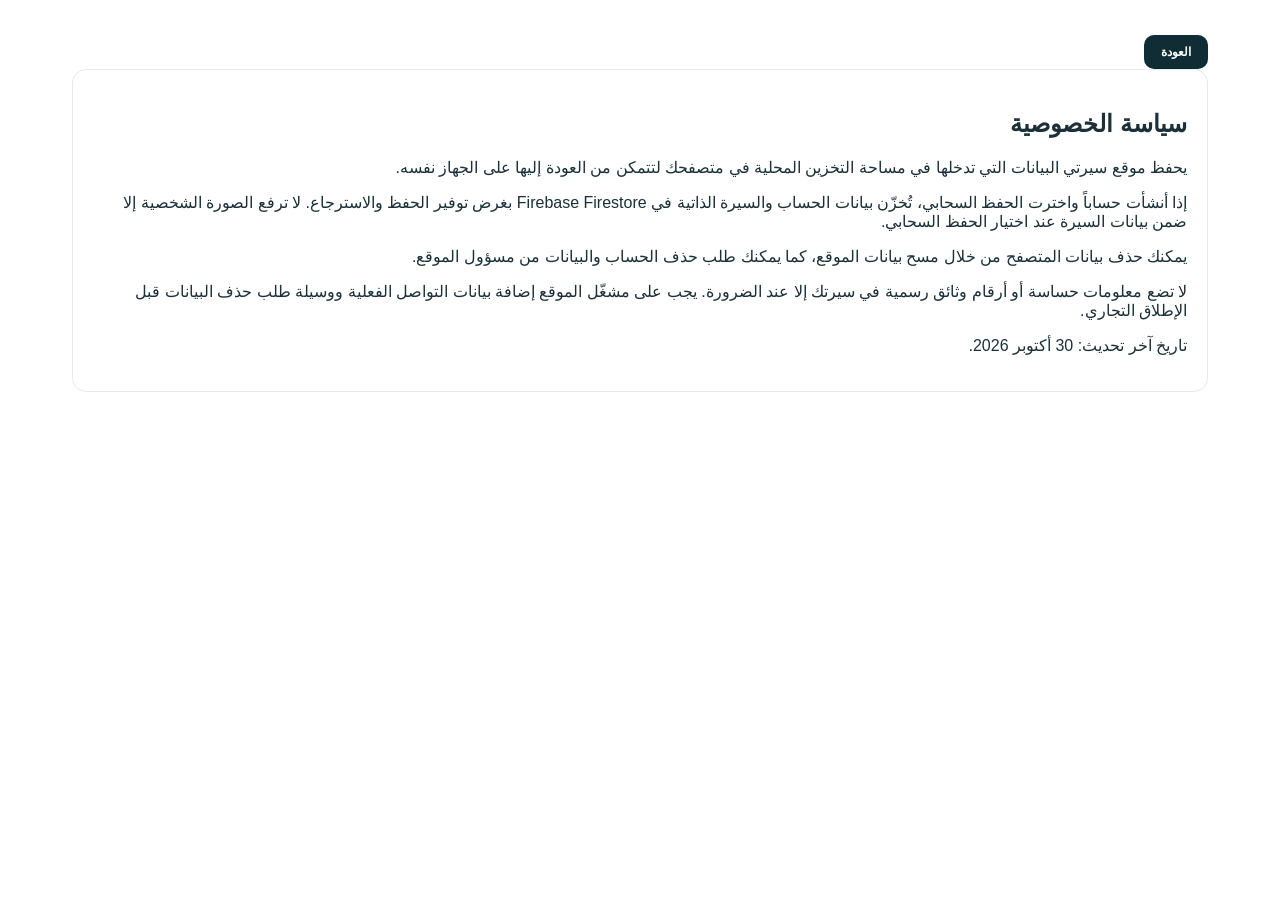
<file: privacy.html>
<!doctype html><html lang="ar" dir="rtl"><head><meta charset="utf-8"><meta name="viewport" content="width=device-width,initial-scale=1"><title>سياسة الخصوصية | سيرتي</title><link rel="stylesheet" href="style.css"></head><body><main class="admin-shell"><a class="btn btn-dark" href="index.html">العودة</a><section class="admin-panel"><h1>سياسة الخصوصية</h1><p>يحفظ موقع سيرتي البيانات التي تدخلها في مساحة التخزين المحلية في متصفحك لتتمكن من العودة إليها على الجهاز نفسه.</p><p>إذا أنشأت حساباً واخترت الحفظ السحابي، تُخزّن بيانات الحساب والسيرة الذاتية في Firebase Firestore بغرض توفير الحفظ والاسترجاع. لا ترفع الصورة الشخصية إلا ضمن بيانات السيرة عند اختيار الحفظ السحابي.</p><p>يمكنك حذف بيانات المتصفح من خلال مسح بيانات الموقع، كما يمكنك طلب حذف الحساب والبيانات من مسؤول الموقع.</p><p>لا تضع معلومات حساسة أو أرقام وثائق رسمية في سيرتك إلا عند الضرورة. يجب على مشغّل الموقع إضافة بيانات التواصل الفعلية ووسيلة طلب حذف البيانات قبل الإطلاق التجاري.</p><p>تاريخ آخر تحديث: 30 أكتوبر 2026.</p></section></main></body></html>
</file>
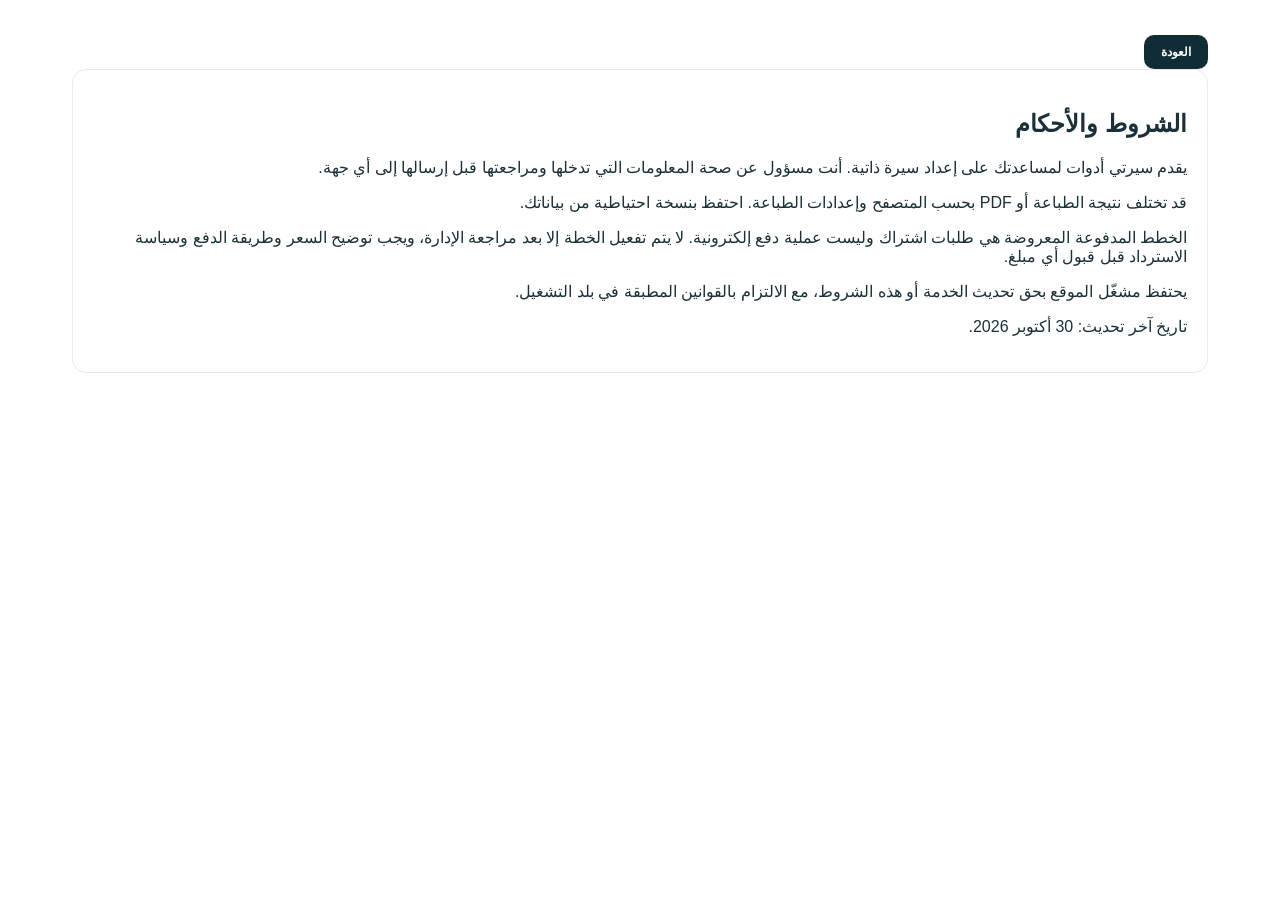
<file: terms.html>
<!doctype html><html lang="ar" dir="rtl"><head><meta charset="utf-8"><meta name="viewport" content="width=device-width,initial-scale=1"><title>الشروط والأحكام | سيرتي</title><link rel="stylesheet" href="style.css"></head><body><main class="admin-shell"><a class="btn btn-dark" href="index.html">العودة</a><section class="admin-panel"><h1>الشروط والأحكام</h1><p>يقدم سيرتي أدوات لمساعدتك على إعداد سيرة ذاتية. أنت مسؤول عن صحة المعلومات التي تدخلها ومراجعتها قبل إرسالها إلى أي جهة.</p><p>قد تختلف نتيجة الطباعة أو PDF بحسب المتصفح وإعدادات الطباعة. احتفظ بنسخة احتياطية من بياناتك.</p><p>الخطط المدفوعة المعروضة هي طلبات اشتراك وليست عملية دفع إلكترونية. لا يتم تفعيل الخطة إلا بعد مراجعة الإدارة، ويجب توضيح السعر وطريقة الدفع وسياسة الاسترداد قبل قبول أي مبلغ.</p><p>يحتفظ مشغّل الموقع بحق تحديث الخدمة أو هذه الشروط، مع الالتزام بالقوانين المطبقة في بلد التشغيل.</p><p>تاريخ آخر تحديث: 30 أكتوبر 2026.</p></section></main></body></html>
</file>
<file: style.css>
*{box-sizing:border-box} :root{--navy:#102c35;--ink:#1b3038;--muted:#788990;--teal:#16796e;--teal-dark:#105d56;--mint:#e9f4f1;--line:#e4ebe9;--paper:#fff;--bg:#f5f8f7;--gold:#d6ad69}html{scroll-behavior:smooth}body{margin:0;background:#fff;color:var(--ink);font-family:"Cairo",sans-serif}button,input,textarea,select{font:inherit}.announcement{height:32px;background:var(--navy);color:#d8e8e5;text-align:center;font-size:11px;display:flex;align-items:center;justify-content:center;gap:9px}.spark{color:#e5c58d}.announcement-dot{width:5px;height:5px;background:#6bd2b2;border-radius:50%}.site-header{height:78px;padding:0 7.5%;display:flex;align-items:center;justify-content:space-between;border-bottom:1px solid #edf1ef;background:#fff;position:sticky;top:0;z-index:20}.logo{display:flex;align-items:center;gap:10px;text-decoration:none;color:var(--navy);font-size:22px;font-weight:900;line-height:1}.logo-symbol{width:39px;height:39px;border-radius:13px;background:var(--teal);color:#fff;display:grid;place-items:center;font-size:23px;box-shadow:0 6px 16px #16796e30}.logo-dot{color:var(--teal)}.logo small{display:block;color:#98a5a6;font-size:9px;font-weight:600;margin-top:5px}.main-nav{display:flex;gap:31px}.main-nav a{text-decoration:none;color:#65777b;font-size:13px;font-weight:600;transition:.2s}.main-nav a:hover{color:var(--teal)}.header-actions{display:flex;align-items:center;gap:9px}.btn{border:0;border-radius:10px;padding:10px 17px;cursor:pointer;text-decoration:none;display:inline-flex;align-items:center;justify-content:center;gap:12px;font-weight:800;font-size:12px;transition:.2s}.btn:hover{transform:translateY(-2px)}.btn-dark{background:var(--navy);color:white}.btn-primary{background:var(--teal);color:#fff;box-shadow:0 7px 18px #16796e25}.btn-primary:hover{background:var(--teal-dark)}.btn-outline{background:#fff;border:1px solid var(--line);color:#64777a}.btn-xl{padding:15px 23px;font-size:14px;border-radius:12px}.mobile-menu{display:none;background:#eef4f2;border:0;border-radius:8px;padding:8px 12px}.hero{padding:88px 10% 85px;display:grid;grid-template-columns:1fr .95fr;align-items:center;gap:65px;background:linear-gradient(120deg,#f4f9f7 0%,#fff 62%);overflow:hidden}.hero-kicker{display:inline-flex;align-items:center;gap:8px;color:var(--teal);font-size:12px;font-weight:800;background:#e7f2ef;padding:7px 12px;border-radius:30px}.kicker-icon{font-size:15px}.hero h1{font-size:58px;line-height:1.27;letter-spacing:-1.5px;margin:20px 0 15px;color:var(--navy);font-weight:900}.hero h1 span{color:var(--teal)}.hero-description{max-width:550px;color:#718187;line-height:2.1;font-size:15px;margin:0 0 23px}.hero-buttons{display:flex;align-items:center;gap:23px}.text-link{color:var(--navy);font-size:12px;font-weight:800;text-decoration:none}.text-link span{color:var(--teal);margin-right:6px}.hero-stats{display:flex;align-items:center;gap:22px;margin-top:37px}.hero-stats div{display:flex;flex-direction:column;gap:2px}.hero-stats strong{font-family:"DM Sans",sans-serif;font-size:18px;color:var(--navy)}.hero-stats span{font-size:10px;color:#8b999d}.hero-stats i{height:28px;width:1px;background:#dce6e2}.hero-visual{height:390px;position:relative;display:grid;place-items:center}.visual-glow{position:absolute;width:360px;height:360px;background:#e6f2ef;border-radius:50%;filter:blur(1px)}.hero-paper{position:relative;width:285px;height:350px;background:white;border-radius:8px;box-shadow:0 28px 65px #163e3826;padding:28px 25px;transform:rotate(3deg);z-index:2}.paper-top{display:flex;align-items:center;gap:10px}.paper-avatar{width:42px;height:42px;background:#d9eee8;color:var(--teal);border-radius:50%;display:grid;place-items:center;font-weight:900}.paper-top b,.paper-top small{display:block}.paper-top b{font-size:13px}.paper-top small{font-size:8px;color:#87969a}.paper-badge{margin-right:auto;color:var(--teal);border:1px solid #d7e9e4;padding:4px 6px;border-radius:5px;font:700 8px "DM Sans"}.paper-contact{font:7px "DM Sans";color:#87969a;margin:14px 0 20px;padding-bottom:13px;border-bottom:2px solid var(--teal)}.paper-section{margin:18px 0}.paper-section>b{display:block;color:var(--teal);font-size:9px;margin-bottom:8px}.line{display:block;height:4px;background:#e8eeec;border-radius:5px;margin:6px 0}.l100{width:100%}.l90{width:90%}.l75{width:75%}.l65{width:65%}.paper-entry strong,.paper-entry small{display:block;font-size:8px}.paper-entry small{color:#89979a;margin:3px 0}.paper-pills{display:flex;gap:6px}.paper-pills i{font-style:normal;font-size:7px;background:#edf5f2;color:#38766d;padding:4px 9px;border-radius:10px}.floating-note{position:absolute;z-index:3;display:flex;align-items:center;gap:9px;background:white;padding:11px 15px;border-radius:12px;box-shadow:0 12px 35px #153b3520}.floating-note b,.floating-note small{display:block}.floating-note b{font-size:10px}.floating-note small{font-size:8px;color:#8c999c;margin-top:3px}.note-icon,.download-icon{width:27px;height:27px;display:grid;place-items:center;background:#e9f5f0;color:var(--teal);border-radius:8px}.download-icon{background:#fff3df;color:#b07c32}.note-top{top:35px;right:0}.note-bottom{bottom:30px;left:0}.decor{position:absolute;color:#b8d9d0;font-size:28px}.decor-a{top:40px;left:13%}.decor-b{bottom:45px;right:10%;font-size:20px}.trust-strip{height:72px;background:#fff;border-top:1px solid #eff3f1;border-bottom:1px solid #eff3f1;display:flex;align-items:center;justify-content:center;gap:55px;color:#9aa7a8;font-size:11px}.trust-strip b{color:#526b6b;font-size:12px}.builder-section{padding:82px 5.5%;background:var(--bg)}.section-title{max-width:1450px;margin:0 auto 30px;display:flex;align-items:end;justify-content:space-between}.eyebrow{font-size:11px;color:var(--teal);font-weight:900;letter-spacing:.4px}.section-title h2{font-size:29px;margin:5px 0;color:var(--navy)}.section-title p{font-size:12px;color:#8a989a;margin:0}.autosave{display:flex;align-items:center;gap:8px;font-size:10px;color:#7d908f;background:#fff;padding:9px 12px;border:1px solid var(--line);border-radius:20px}.save-dot,.live-dot{width:7px;height:7px;border-radius:50%;background:#42ad85;box-shadow:0 0 0 4px #42ad851b}.builder-layout{max-width:1450px;margin:auto;display:grid;grid-template-columns:minmax(390px,.88fr) minmax(480px,1.12fr);gap:22px;align-items:start}.editor-card{background:#fff;border:1px solid var(--line);border-radius:17px;padding:23px;box-shadow:0 7px 28px #193d3808}.editor-top{display:flex;justify-content:space-between;align-items:center}.editor-label{font-size:10px;color:var(--teal);font-weight:800}.editor-top h3{font-size:19px;margin:3px 0 0}.reset-icon{border:1px solid var(--line);background:#fff;color:#758687;width:35px;height:35px;border-radius:10px;font-size:19px;cursor:pointer}.completion{margin:21px 0 16px}.completion>div:first-child{display:flex;justify-content:space-between;font-size:10px;color:#7b8c8f;margin-bottom:8px}.completion b{color:var(--teal)}.progress-track{height:5px;border-radius:9px;background:#edf2f0;overflow:hidden}.progress-track span{height:100%;width:0;background:linear-gradient(90deg,#16796e,#7fc4a9);display:block;transition:.3s}.step-nav{display:grid;grid-template-columns:repeat(3,1fr);gap:7px;border-bottom:1px solid var(--line);padding-bottom:16px}.step{border:1px solid transparent;background:#f7f9f8;border-radius:9px;padding:9px 8px;display:flex;align-items:center;gap:7px;text-align:right;cursor:pointer;color:#819093}.step span{font:700 9px "DM Sans";color:#9eaeaa}.step b{font-size:10px}.step.active{background:#eaf4f1;border-color:#d9ebe5;color:var(--teal)}.step.active span{color:var(--teal)}.tab-panel{display:none;padding-top:20px}.tab-panel.active{display:block}.panel-heading{display:flex;align-items:center;gap:11px;margin-bottom:19px}.panel-icon{width:37px;height:37px;background:#edf6f3;border-radius:11px;display:grid;place-items:center;color:var(--teal);font-size:18px}.panel-heading h4{font-size:14px;margin:0}.panel-heading p{font-size:10px;color:#9aa6a7;margin:3px 0 0}.photo-upload{display:flex;align-items:center;gap:12px;padding:12px;background:#f8fbfa;border:1px dashed #d8e6e1;border-radius:12px;margin-bottom:18px}.photo-preview{width:47px;height:47px;border-radius:12px;background:#e5f1ed;color:var(--teal);display:grid;place-items:center;font-size:24px;overflow:hidden;background-size:cover;background-position:center}.photo-upload b{font-size:10px}.photo-upload b small{color:#9aa6a7;font-weight:500}.photo-upload p{font-size:9px;color:#9aa6a7;margin:3px 0}.upload-link{font-size:10px;color:var(--teal);font-weight:800;cursor:pointer}.remove-photo{margin-right:auto;border:0;background:transparent;color:#b27a7a;font-size:10px;cursor:pointer}.input-grid{display:grid;grid-template-columns:1fr 1fr;gap:0 12px}.field{display:block;font-size:10px;font-weight:800;color:#516469;margin-bottom:13px}.field>span{color:#d47a6d}.field input,.field textarea{width:100%;display:block;margin-top:6px;border:1px solid #e2eae7;border-radius:9px;padding:10px 11px;background:#fff;outline:0;color:var(--ink);font-size:11px;transition:.2s}.field input:focus,.field textarea:focus{border-color:#7db7aa;box-shadow:0 0 0 3px #16796e10}.field textarea{resize:vertical;line-height:1.8}.field.full{grid-column:1/-1}.field-help{display:block;font-size:9px;font-weight:500;color:#9ba8a8;margin-top:6px}.panel-footer{display:flex;justify-content:space-between;align-items:center;gap:10px;margin-top:17px;padding-top:14px;border-top:1px solid #f0f3f2}.required-note{font-size:9px;color:#9ba8a8}.btn-soft{background:#f0f4f2;color:#657777}.add-entry{width:100%;border:1px dashed #a9c9bf;background:#f7fbf9;color:var(--teal);border-radius:9px;padding:11px;cursor:pointer;font-size:11px;font-weight:800}.entry-card{border:1px solid #e5ece9;border-radius:11px;padding:12px;margin:12px 0}.entry-title{display:flex;align-items:center;justify-content:space-between;font-size:10px;font-weight:800;margin-bottom:10px}.remove-entry{border:0;background:#fff1ef;color:#c16e65;border-radius:6px;padding:4px 8px;font-size:9px;cursor:pointer}.entry-grid{display:grid;grid-template-columns:1fr 1fr;gap:0 9px}.entry-grid .wide{grid-column:1/-1}.preview-column{min-width:0}.preview-tools{display:flex;align-items:center;justify-content:space-between;background:#fff;border:1px solid var(--line);border-radius:13px;padding:12px 15px;margin-bottom:14px;gap:10px}.preview-caption{display:flex;align-items:center;gap:10px}.preview-caption b,.preview-caption small{display:block}.preview-caption b{font-size:11px}.preview-caption small{font-size:9px;color:#9aa6a7;margin-top:3px}.preview-actions{display:flex;align-items:center;gap:9px}.preview-actions label{font-size:10px;color:#819093;display:flex;align-items:center;gap:6px;margin:0}.preview-actions select{border:1px solid var(--line);border-radius:7px;padding:7px 9px;font-size:10px;color:#516469;background:white}.paper-stage{padding:18px;background:#e9efed;border-radius:14px;overflow:auto}.resume-paper{background:#fff;width:100%;max-width:790px;min-height:990px;margin:auto;padding:55px 60px;box-shadow:0 10px 35px #203c3512;direction:rtl;color:#273a3e;font-family:"Cairo",sans-serif}.resume-header{border-bottom:2px solid var(--teal);padding-bottom:20px}.resume-identity{display:flex;align-items:center;gap:14px}.resume-identity img{width:58px;height:58px;object-fit:cover;border-radius:50%}.resume-header h1{font-size:28px;color:#18343a;margin:0 0 3px}.resume-header h2{font-size:13px;color:var(--teal);margin:0;font-weight:700}.resume-contact{font-size:9px;color:#849396;line-height:2;margin-top:13px;overflow-wrap:anywhere}.resume-body{padding-top:8px}.resume-section{margin:21px 0;break-inside:avoid}.resume-section h3{font-size:12px;color:var(--teal);margin:0 0 9px;padding-bottom:6px;border-bottom:1px solid #e7efec}.resume-section p{font-size:10px;line-height:2;white-space:pre-line;margin:0;color:#586a6c}.empty-state{font-size:10px;color:#b0bbba}.resume-entry{margin:0 0 13px;break-inside:avoid}.resume-entry-head{display:flex;justify-content:space-between;gap:10px;font-size:11px;font-weight:800}.resume-entry small{font-size:9px;color:#819092}.resume-entry p{margin-top:4px}.skill-list{display:flex;flex-wrap:wrap;gap:6px}.skill-list span{background:#edf5f2;color:#34776c;border-radius:20px;padding:4px 9px;font-size:9px}.resume-foot{border-top:1px solid #edf1ef;margin-top:35px;padding-top:10px;text-align:center;color:#b0baba;font-size:8px}.resume-foot span{color:var(--teal)}.resume-paper.template-modern .resume-header{background:var(--navy);color:#fff;margin:-55px -60px 25px;padding:38px 60px 24px;border:0}.resume-paper.template-modern .resume-header h1,.resume-paper.template-modern .resume-header h2,.resume-paper.template-modern .resume-contact{color:#fff}.resume-paper.template-modern .resume-section h3{border:0;border-right:3px solid var(--teal);padding-right:10px}.resume-paper.template-minimal .resume-header{text-align:center;border:0}.resume-paper.template-minimal .resume-identity{justify-content:center}.resume-paper.template-minimal .resume-section h3{color:#34484b;border-bottom:1px solid #cbd8d3}.preview-note{display:flex;justify-content:center;gap:7px;color:#b18a4e;font-size:10px;margin:13px}.preview-note span{color:#8d9a9a}.templates-section,.benefits-section{padding:78px 8%}.section-title.centered{display:block;text-align:center;margin-bottom:32px}.section-title.centered h2{margin:7px 0}.template-cards{max-width:960px;margin:auto;display:grid;grid-template-columns:repeat(3,1fr);gap:18px}.template-card{border:1px solid var(--line);background:#fff;border-radius:14px;padding:14px;text-align:right;cursor:pointer;transition:.2s}.template-card:hover,.template-card.selected{border-color:#79afa3;box-shadow:0 10px 25px #1a645414;transform:translateY(-3px)}.template-card strong,.template-card small{display:block}.template-card strong{font-size:13px;margin:12px 0 2px}.template-card small{font-size:10px;color:#8c9a9b}.template-thumb{height:155px;border-radius:8px;background:#f3f6f5;padding:19px 22px;display:flex;flex-direction:column;gap:8px;position:relative;overflow:hidden}.template-thumb i{display:block;width:65%;height:8px;background:#cbd9d5;border-radius:5px;margin-bottom:7px}.template-thumb b{height:4px;width:95%;background:#dfe7e4;border-radius:4px}.template-thumb b:nth-of-type(2){width:70%}.template-thumb em{height:4px;width:85%;background:#e4ebe8;border-radius:4px;margin-top:10px}.template-thumb em:last-child{width:60%}.thumb-classic{border-top:5px solid var(--teal)}.thumb-modern{background:#f0f5f3}.thumb-modern:before{content:"";position:absolute;inset:0 0 auto;height:45px;background:var(--navy)}.thumb-modern i{z-index:1;background:#8eb8ad}.thumb-minimal{align-items:center}.thumb-minimal i{width:40%}.thumb-minimal b,.thumb-minimal em{width:90%}.benefits-section{background:#f7faf9}.benefit-grid{max-width:1100px;margin:auto;display:grid;grid-template-columns:repeat(4,1fr);gap:15px}.benefit-grid article{padding:22px;background:white;border:1px solid #e9efec;border-radius:13px}.benefit-grid article>span{display:grid;place-items:center;width:39px;height:39px;background:#eaf4f1;color:var(--teal);border-radius:11px;font-size:19px}.benefit-grid h3{font-size:13px;margin:14px 0 5px}.benefit-grid p{font-size:10px;line-height:1.9;color:#8b999a;margin:0}.guide-section{padding:78px 10%;background:var(--navy);color:white}.guide-inner{max-width:1050px;margin:auto;display:grid;grid-template-columns:.8fr 1.2fr;gap:70px;align-items:center}.guide-inner h2{font-size:34px;line-height:1.5;margin:9px 0}.guide-inner>div:first-child p{font-size:12px;color:#b6c8c6;margin-bottom:20px}.guide-inner .eyebrow{color:#9ad2c2}.guide-steps>div{display:flex;align-items:flex-start;gap:22px;padding:18px 0;border-bottom:1px solid #ffffff20}.guide-steps>div:last-child{border:0}.guide-steps b{font:700 24px "DM Sans";color:#7eb9a9}.guide-steps h3{font-size:13px;margin:0 0 5px}.guide-steps p{font-size:10px;color:#a8bcba;margin:0}.footer{padding:30px 8%;display:flex;align-items:center;justify-content:space-between;gap:15px;flex-wrap:wrap}.footer p,.footer>small{font-size:10px;color:#91a09f}.toast{position:fixed;bottom:22px;left:22px;background:var(--navy);color:white;padding:12px 17px;border-radius:10px;font-size:11px;box-shadow:0 8px 25px #102c3530;opacity:0;transform:translateY(12px);transition:.25s;pointer-events:none;z-index:50}.toast.show{opacity:1;transform:translateY(0)}
@media(max-width:1000px){.hero{padding:65px 6%;gap:20px}.hero h1{font-size:48px}.builder-layout{grid-template-columns:1fr}.preview-column{order:0}.editor-card{order:1}.benefit-grid{grid-template-columns:repeat(2,1fr)}}
@media(max-width:700px){.site-header{height:66px;padding:0 4%}.main-nav{display:none;position:absolute;top:66px;right:0;left:0;background:white;padding:18px 25px;box-shadow:0 12px 20px #102c3510;flex-direction:column;gap:16px}.main-nav.open{display:flex}.header-actions #accountBtn{display:inline-flex}.header-actions #clearAll{display:none}.header-actions .btn-dark{padding:9px 11px;font-size:10px}.mobile-menu{display:block}.logo{font-size:18px}.hero{grid-template-columns:1fr;padding:55px 7% 45px}.hero h1{font-size:42px}.hero-description{font-size:13px}.hero-visual{height:330px}.visual-glow{width:290px;height:290px}.hero-paper{transform:scale(.9) rotate(3deg)}.note-top{right:-4px}.note-bottom{left:-4px}.trust-strip{gap:15px;font-size:9px;flex-wrap:wrap;padding:0 10px}.trust-strip b{font-size:10px}.builder-section{padding:55px 3%}.section-title{display:block}.autosave{display:inline-flex;margin-top:14px}.editor-card{padding:15px}.step-nav{grid-template-columns:repeat(3,1fr)}.step{padding:8px 5px;gap:4px}.step b{font-size:9px}.preview-tools{align-items:flex-start;flex-direction:column}.preview-actions{width:100%;justify-content:space-between}.paper-stage{padding:8px}.resume-paper{padding:32px 25px;min-height:800px}.resume-paper.template-modern .resume-header{margin:-32px -25px 20px;padding:27px 25px 20px}.resume-header h1{font-size:23px}.input-grid{grid-template-columns:1fr}.field.full{grid-column:auto}.template-cards{grid-template-columns:1fr}.template-thumb{height:130px}.benefit-grid{grid-template-columns:1fr 1fr}.guide-inner{grid-template-columns:1fr;gap:25px}.guide-section{padding:55px 8%}.footer{justify-content:center;text-align:center;flex-direction:column}.footer .logo{margin-bottom:5px}}
@media(max-width:390px){.benefit-grid{grid-template-columns:1fr}.hero h1{font-size:36px}.hero-stats{gap:12px}.step b{font-size:8px}.preview-actions .btn{font-size:10px;padding:9px}.resume-paper{padding:25px 18px}.resume-paper.template-modern .resume-header{margin:-25px -18px 18px;padding:23px 18px}}
@media print{body{background:white}.announcement,.site-header,main>section:not(#builder),.section-title,.editor-card,.preview-tools,.preview-note,.footer,.toast{display:none!important}.builder-section{padding:0;background:#fff}.builder-layout{display:block}.preview-column{width:100%}.paper-stage{padding:0;background:white;overflow:visible}.resume-paper{width:100%;max-width:none;min-height:0;margin:0;padding:16mm 17mm;box-shadow:none;border:0}.resume-paper.template-modern .resume-header{margin:-16mm -17mm 8mm;padding:13mm 17mm 8mm}.resume-section,.resume-entry{break-inside:avoid;page-break-inside:avoid}.resume-foot{display:none}@page{size:A4;margin:0}}

/* Account, subscription and admin extensions */
.header-actions{gap:7px}.plans-section{padding:75px 8%;background:#fff}.plan-grid{max-width:1000px;margin:auto;display:grid;grid-template-columns:repeat(3,1fr);gap:17px}.plan-card{position:relative;border:1px solid var(--line);border-radius:16px;padding:24px;background:#fff}.plan-card.featured{border:2px solid #4a9b89;box-shadow:0 14px 35px #16796e15}.plan-tag{display:inline-block;padding:5px 9px;border-radius:20px;background:#edf5f2;color:var(--teal);font-size:9px;font-weight:800}.plan-card h3{font-size:18px;margin:15px 0 4px}.plan-price{font:800 28px "DM Sans";color:var(--navy)}.plan-price small{font:500 10px "Cairo";color:#92a09f}.plan-card ul{list-style:none;padding:10px 0;margin:10px 0 17px}.plan-card li{font-size:11px;color:#718183;padding:7px 0;border-bottom:1px solid #f0f3f2}.plan-card li:before{content:"✓";color:var(--teal);font-weight:900;margin-left:8px}.plan-button{width:100%}.account-modal{display:none;position:fixed;inset:0;background:#102c3580;z-index:100;align-items:center;justify-content:center;padding:18px}.account-modal.open{display:flex}.account-box{position:relative;background:#fff;width:min(430px,100%);border-radius:18px;padding:27px;box-shadow:0 25px 80px #071d1d40}.modal-close{position:absolute;left:18px;top:14px;border:0;background:#f0f5f3;width:31px;height:31px;border-radius:9px;font-size:21px;color:#6b7d7d;cursor:pointer}.account-brand{display:flex;align-items:center;gap:11px;margin-bottom:22px}.account-brand b,.account-brand small{display:block}.account-brand b{font-size:16px}.account-brand small{font-size:10px;color:#91a09f;margin-top:3px}.auth-tabs{display:flex;background:#f1f6f4;padding:4px;border-radius:9px;margin-bottom:19px}.auth-tab{flex:1;border:0;background:transparent;border-radius:7px;padding:9px;color:#7d8d8c;font-size:11px;cursor:pointer}.auth-tab.active{background:#fff;color:var(--teal);font-weight:900;box-shadow:0 2px 7px #193b3510}.auth-submit{width:100%;margin-top:5px}.account-status{font-size:10px;color:#8d9b9b;line-height:1.8;margin-top:15px}.logged-in p{font-size:11px;color:#718183;overflow-wrap:anywhere}.logged-in .btn{width:100%;margin:5px 0}.admin-link,.logout-link{display:block;text-align:center;margin:13px auto 0;color:var(--teal);font-size:11px;font-weight:800;text-decoration:none;background:none;border:0;cursor:pointer}.logout-link{color:#b66c65}.admin-page{min-height:100vh;background:#f4f8f6}.admin-shell{max-width:1180px;margin:auto;padding:35px 22px}.admin-top{display:flex;justify-content:space-between;align-items:center;margin-bottom:25px}.admin-top h1{font-size:25px;margin:0;color:var(--navy)}.admin-grid{display:grid;grid-template-columns:repeat(3,1fr);gap:15px;margin-bottom:20px}.admin-stat,.admin-panel{background:#fff;border:1px solid var(--line);border-radius:14px;padding:20px}.admin-stat small{display:block;color:#91a09f;font-size:11px}.admin-stat strong{display:block;font:800 27px "DM Sans";color:var(--teal);margin-top:8px}.admin-panel{margin-bottom:17px}.admin-panel h2{font-size:16px;margin:0 0 14px}.admin-table{width:100%;border-collapse:collapse;font-size:11px}.admin-table th,.admin-table td{padding:11px;text-align:right;border-bottom:1px solid #edf1ef}.admin-table th{color:#839391}.admin-table td{color:#42595b}.admin-table button{border:0;border-radius:7px;padding:6px 9px;background:#eaf4f1;color:var(--teal);cursor:pointer;font-size:10px}.admin-hint{font-size:11px;line-height:1.9;color:#879694}.admin-form{display:flex;gap:9px;flex-wrap:wrap}.admin-form input,.admin-form select{border:1px solid var(--line);border-radius:8px;padding:10px;font:inherit;font-size:11px}.admin-form input{flex:1;min-width:180px}@media(max-width:700px){.plan-grid{grid-template-columns:1fr}.admin-grid{grid-template-columns:1fr}.admin-top{align-items:flex-start;gap:12px;flex-direction:column}.admin-table{display:block;overflow:auto;white-space:nowrap}}

.forgot-link{display:block;margin:12px auto 0;border:0;background:none;color:#087f8c;font:inherit;font-size:13px;cursor:pointer}.legal-links{display:flex;gap:18px;justify-content:center;margin-top:12px}.legal-links a{color:inherit;font-size:13px}.table-wrap{overflow-x:auto}.admin-table button{cursor:pointer}


/* Sirti responsive repair: phone, tablet and narrow desktop */
html, body { max-width:100%; overflow-x:hidden; }
body { min-width:0; }
img, svg, video, canvas { max-width:100%; }
button, a, input, textarea, select { -webkit-tap-highlight-color: transparent; }
input, textarea, select { min-width:0; }
.site-header { gap:14px; }
.header-actions { flex-shrink:0; }
.main-nav a { white-space:nowrap; }
.hero, .builder-section, .plans-section, .benefits-section, .guide-section { min-width:0; }
.builder-layout { grid-template-columns:minmax(0, .88fr) minmax(0, 1.12fr); }
.editor-card, .preview-column, .paper-stage { min-width:0; }
.resume-paper { max-width:100%; overflow-wrap:anywhere; }
.paper-stage { overflow-x:auto; }

@media (max-width: 1100px) {
  .site-header { padding-inline:4%; }
  .main-nav { gap:15px; }
  .main-nav a { font-size:11px; }
  .header-actions { gap:5px; }
  .header-actions .btn { padding:9px 10px; font-size:10px; }
  .hero { padding-inline:6%; gap:28px; }
  .builder-section { padding-inline:4%; }
  .builder-layout { grid-template-columns:minmax(0,1fr); }
  .preview-column { order:0; }
  .editor-card { order:1; }
}

@media (max-width: 700px) {
  .announcement { min-height:32px; height:auto; padding:6px 10px; font-size:9px; line-height:1.6; }
  .site-header { height:64px; padding:0 12px; gap:8px; }
  .logo { gap:7px; font-size:17px; flex-shrink:0; }
  .logo-symbol { width:33px; height:33px; border-radius:10px; font-size:19px; }
  .logo small { font-size:8px; }
  .header-actions { gap:5px; }
  .header-actions #accountBtn { display:inline-flex !important; padding:8px 9px; font-size:10px; white-space:nowrap; }
  .header-actions #clearAll, .header-actions .btn-dark { display:none !important; }
  .mobile-menu { display:inline-flex; align-items:center; justify-content:center; min-width:36px; min-height:36px; padding:7px 10px; font-size:18px; cursor:pointer; }
  .main-nav { display:none; position:absolute; top:64px; right:0; left:0; z-index:30; padding:15px 18px 18px; background:#fff; border-top:1px solid var(--line); box-shadow:0 12px 24px #102c3518; flex-direction:column; gap:0; }
  .main-nav.open { display:flex; }
  .main-nav a { display:block; padding:11px 4px; font-size:13px; border-bottom:1px solid #f0f3f2; }
  .hero { display:grid; grid-template-columns:minmax(0,1fr); gap:18px; padding:42px 18px 35px; }
  .hero-copy { min-width:0; }
  .hero-kicker { font-size:10px; }
  .hero h1 { font-size:clamp(34px,9vw,43px); line-height:1.35; margin:16px 0 10px; }
  .hero-description { font-size:12px; line-height:2; }
  .hero-buttons { flex-wrap:wrap; gap:13px; }
  .hero-buttons .btn { max-width:100%; }
  .hero-stats { gap:12px; flex-wrap:wrap; margin-top:24px; }
  .hero-stats strong { font-size:16px; }
  .hero-stats span { font-size:9px; }
  .hero-visual { height:300px; width:100%; min-width:0; }
  .visual-glow { width:min(280px,78vw); height:min(280px,78vw); }
  .hero-paper { width:245px; max-width:78vw; height:285px; padding:20px 18px; transform:rotate(2deg); }
  .note-top { right:0; top:12px; }
  .note-bottom { left:0; bottom:10px; }
  .floating-note { padding:8px 10px; }
  .trust-strip { height:auto; min-height:65px; padding:14px 12px; gap:10px 18px; flex-wrap:wrap; font-size:9px; }
  .trust-strip b { font-size:10px; }
  .builder-section { padding:42px 12px; }
  .section-title { display:block; margin-bottom:20px; }
  .section-title h2 { font-size:23px; }
  .section-title p { line-height:1.8; }
  .autosave { display:inline-flex; margin-top:12px; }
  .builder-layout { display:flex; flex-direction:column; gap:14px; width:100%; }
  .preview-column, .editor-card { width:100%; min-width:0; }
  .editor-card { padding:15px 12px; border-radius:13px; }
  .step-nav { grid-template-columns:repeat(3,minmax(0,1fr)); gap:5px; }
  .step { min-width:0; justify-content:center; padding:9px 3px; gap:4px; }
  .step span { font-size:8px; }
  .step b { font-size:9px; white-space:normal; }
  .input-grid { grid-template-columns:minmax(0,1fr); gap:0; }
  .field.full { grid-column:auto; }
  .field input, .field textarea { font-size:16px; padding:11px; }
  .photo-upload { flex-wrap:wrap; }
  .panel-footer { flex-wrap:wrap; }
  .panel-footer .btn { flex:1 1 auto; }
  .preview-tools { align-items:stretch; flex-direction:column; gap:10px; }
  .preview-actions { display:flex; flex-wrap:wrap; width:100%; gap:7px; }
  .preview-actions .btn { flex:1 1 auto; }
  .paper-stage { width:100%; padding:8px; overflow-x:auto; }
  .resume-paper { width:100%; min-width:0; min-height:0; padding:26px 18px; }
  .resume-paper.template-modern .resume-header { margin:-26px -18px 18px; padding:22px 18px 18px; }
  .resume-header h1 { font-size:22px; overflow-wrap:anywhere; }
  .resume-contact { overflow-wrap:anywhere; }
  .template-cards { grid-template-columns:repeat(2,minmax(0,1fr)); gap:9px; }
  .template-card { min-width:0; padding:8px; }
  .template-thumb { height:110px; padding:12px; }
  .template-card strong { font-size:11px; }
  .benefit-grid { grid-template-columns:repeat(2,minmax(0,1fr)); gap:9px; }
  .benefit-grid article { padding:14px; min-width:0; }
  .plans-section { padding:45px 14px; }
  .plan-grid { grid-template-columns:minmax(0,1fr); }
  .guide-section { padding:42px 18px; }
  .guide-inner { grid-template-columns:minmax(0,1fr); gap:20px; }
  .guide-inner h2 { font-size:25px; }
  .footer { padding:25px 14px; }
  .account-modal { padding:12px; align-items:center; }
  .account-box { width:100%; max-height:90dvh; overflow-y:auto; padding:22px 17px; }
}

@media (max-width: 380px) {
  .site-header { padding-inline:8px; }
  .logo { font-size:15px; }
  .logo-symbol { width:30px; height:30px; }
  .header-actions #accountBtn { padding:7px 7px; font-size:9px; }
  .hero { padding-inline:14px; }
  .hero h1 { font-size:34px; }
  .hero-stats { gap:9px; }
  .hero-stats i { display:none; }
  .step b { font-size:8px; }
  .template-cards, .benefit-grid { grid-template-columns:minmax(0,1fr); }
  .photo-upload { gap:8px; }
  .remove-photo { margin-right:0; }
}

@media (min-width: 701px) and (max-width: 1000px) {
  .site-header { padding-inline:3%; }
  .main-nav { gap:12px; }
  .main-nav a { font-size:10px; }
  .hero { padding:58px 5%; }
  .hero h1 { font-size:44px; }
  .hero-visual { transform:scale(.9); }
  .builder-section { padding:55px 4%; }
  .plan-grid { grid-template-columns:repeat(2,minmax(0,1fr)); }
}

/* ===== FINAL RESPONSIVE LAYOUT FIX ===== */
*,*::before,*::after{box-sizing:border-box}
html{width:100%;max-width:100%;overflow-x:hidden;scroll-padding-top:82px}
body{width:100%;max-width:100%;min-width:0;overflow-x:hidden}
main,section,header,footer,article,aside,nav,form{min-width:0}
img,svg,video,canvas{max-width:100%;height:auto}
input,textarea,select,button{max-width:100%;font:inherit}
input,textarea,select{min-width:0}
button,a{-webkit-tap-highlight-color:transparent}
.site-header{width:100%;gap:clamp(8px,1.5vw,20px)}
.logo{flex-shrink:0}
.main-nav{min-width:0;align-items:center}
.header-actions{min-width:0;flex-shrink:0;gap:7px}
.hero{grid-template-columns:minmax(0,1fr) minmax(0,.95fr)}
.hero-copy,.hero-visual,.editor-card,.preview-column,.paper-stage{min-width:0;max-width:100%}
.builder-layout{grid-template-columns:minmax(0,.88fr) minmax(0,1.12fr);width:100%}
.resume-paper{max-width:100%;overflow-wrap:anywhere}
.resume-contact,.resume-entry,.resume-section p{overflow-wrap:anywhere;word-break:break-word}
.plan-grid{grid-template-columns:repeat(3,minmax(0,1fr))}
.template-cards{grid-template-columns:repeat(3,minmax(0,1fr))}
.benefit-grid{grid-template-columns:repeat(4,minmax(0,1fr))}

@media(max-width:1050px){
 .site-header{padding-inline:3%;}
 .main-nav{gap:13px}
 .main-nav a{font-size:11px}
 .header-actions .btn{padding:9px 10px;font-size:10px}
 .hero{padding:65px 5%;gap:24px}
 .hero h1{font-size:clamp(39px,5vw,49px)}
 .builder-section{padding-inline:3%}
 .builder-layout{grid-template-columns:minmax(0,1fr)}
 .editor-card{order:1}
 .preview-column{order:2}
 .plan-grid{gap:10px}
}
@media(max-width:700px){
 html{scroll-padding-top:68px}
 .announcement{height:auto;min-height:32px;padding:6px 9px;line-height:1.6;font-size:9px;flex-wrap:wrap}
 .site-header{height:66px;padding:0 12px;gap:7px}
 .logo{gap:7px;font-size:17px}
 .logo-symbol{width:33px;height:33px;border-radius:10px;font-size:19px}
 .logo small{font-size:8px}
 .header-actions{margin-right:auto;gap:5px}
 .header-actions #accountBtn{display:inline-flex!important;padding:8px 9px;font-size:10px;white-space:nowrap}
 .header-actions #clearAll,.header-actions>.btn-dark{display:none!important}
 .mobile-menu{display:inline-flex;align-items:center;justify-content:center;width:36px;height:36px;padding:0;font-size:19px;cursor:pointer;flex-shrink:0}
 .main-nav{display:none;position:absolute;top:66px;right:0;left:0;z-index:40;padding:10px 18px 16px;background:#fff;border-top:1px solid var(--line);box-shadow:0 12px 24px #102c3518;flex-direction:column;align-items:stretch;gap:0}
 .main-nav.open{display:flex}
 .main-nav a{display:block;padding:12px 5px;font-size:13px;border-bottom:1px solid #edf1ef;white-space:normal}
 .hero{display:grid;grid-template-columns:minmax(0,1fr);gap:12px;padding:42px 18px 30px}
 .hero-kicker{font-size:10px}
 .hero h1{font-size:clamp(34px,9vw,43px);line-height:1.35;margin:15px 0 10px}
 .hero-description{font-size:12px;line-height:2}
 .hero-buttons{flex-wrap:wrap;gap:13px}
 .hero-buttons .btn{max-width:100%;font-size:12px}
 .hero-stats{gap:13px;flex-wrap:wrap;margin-top:23px}
 .hero-stats strong{font-size:16px}
 .hero-stats span{font-size:9px}
 .hero-visual{height:300px;width:100%;overflow:hidden}
 .visual-glow{width:min(270px,75vw);height:min(270px,75vw)}
 .hero-paper{width:245px;max-width:76vw;height:278px;padding:20px 18px;transform:rotate(2deg)}
 .note-top{top:9px;right:0}
 .note-bottom{bottom:8px;left:0}
 .floating-note{padding:8px 10px}
 .trust-strip{height:auto;min-height:62px;padding:13px 12px;gap:9px 17px;flex-wrap:wrap;font-size:9px}
 .trust-strip b{font-size:10px}
 .builder-section{padding:38px 12px}
 .section-title{display:block;margin-bottom:20px}
 .section-title h2{font-size:23px}
 .section-title p{font-size:11px;line-height:1.9}
 .autosave{display:inline-flex;margin-top:12px;font-size:9px}
 .builder-layout{display:flex;flex-direction:column;gap:14px;width:100%}
 .editor-card{order:1;width:100%;padding:14px 11px;border-radius:13px}
 .preview-column{order:2;width:100%}
 .editor-top h3{font-size:16px}
 .completion{margin:16px 0 13px}
 .step-nav{grid-template-columns:repeat(3,minmax(0,1fr));gap:5px;padding-bottom:12px}
 .step{min-width:0;justify-content:center;padding:9px 3px;gap:4px}
 .step span{font-size:8px}
 .step b{font-size:9px;white-space:normal}
 .tab-panel{padding-top:15px}
 .panel-heading{gap:8px;margin-bottom:14px}
 .panel-heading h4{font-size:13px}
 .panel-heading p{font-size:9px}
 .photo-upload{gap:9px;padding:9px;flex-wrap:wrap}
 .photo-upload p{line-height:1.7}
 .remove-photo{margin-right:auto}
 .input-grid{grid-template-columns:minmax(0,1fr);gap:0}
 .field.full{grid-column:auto}
 .field{font-size:11px}
 .field input,.field textarea{font-size:16px;padding:11px}
 .panel-footer{gap:7px;flex-wrap:wrap}
 .panel-footer .btn{flex:1 1 auto;padding:10px 9px;font-size:10px}
 .required-note{width:100%}
 .preview-tools{align-items:stretch;flex-direction:column;gap:10px}
 .preview-actions{width:100%;display:flex;align-items:center;justify-content:space-between;gap:7px;flex-wrap:wrap}
 .preview-actions label{font-size:10px}
 .preview-actions select{max-width:130px}
 .preview-actions .btn{flex:1 1 auto;padding:9px 8px;font-size:10px}
 .paper-stage{width:100%;padding:7px;overflow-x:auto}
 .resume-paper{width:100%;min-width:0;min-height:0;padding:24px 16px}
 .resume-paper.template-modern .resume-header{margin:-24px -16px 16px;padding:20px 16px 16px}
 .resume-header h1{font-size:21px;overflow-wrap:anywhere}
 .resume-header h2{font-size:12px}
 .resume-contact{font-size:9px;line-height:1.9}
 .resume-section h3{font-size:12px}
 .resume-section p,.resume-entry p{font-size:10px;line-height:1.9}
 .template-cards{grid-template-columns:repeat(2,minmax(0,1fr));gap:9px}
 .template-card{min-width:0;padding:8px}
 .template-thumb{height:105px;padding:10px}
 .template-card strong{font-size:11px}
 .template-card small{font-size:9px}
 .benefit-grid{grid-template-columns:repeat(2,minmax(0,1fr));gap:9px}
 .benefit-grid article{min-width:0;padding:13px}
 .benefit-grid article h3{font-size:12px}
 .benefit-grid article p{font-size:10px;line-height:1.8}
 .plans-section{padding:42px 14px}
 .plan-grid{grid-template-columns:minmax(0,1fr);gap:12px}
 .plan-card{padding:19px}
 .guide-section{padding:42px 18px}
 .guide-inner{grid-template-columns:minmax(0,1fr);gap:20px}
 .guide-inner h2{font-size:25px}
 .footer{padding:25px 14px;gap:12px;text-align:center}
 .legal-links{flex-wrap:wrap;gap:12px}
 .account-modal{padding:10px;align-items:center}
 .account-box{width:100%;max-height:90dvh;overflow-y:auto;padding:22px 16px}
 .admin-shell{padding:20px 12px}
 .admin-grid{grid-template-columns:minmax(0,1fr)}
 .admin-top{align-items:flex-start;gap:12px;flex-direction:column}
 .table-wrap{max-width:100%;overflow-x:auto}
}
@media(max-width:380px){
 .site-header{padding-inline:8px}
 .logo{font-size:15px}
 .logo-symbol{width:30px;height:30px}
 .header-actions #accountBtn{padding:7px;font-size:9px}
 .hero{padding-inline:14px}
 .hero h1{font-size:34px}
 .hero-stats{gap:9px}
 .hero-stats i{display:none}
 .step b{font-size:8px}
 .template-cards,.benefit-grid{grid-template-columns:minmax(0,1fr)}
 .photo-upload{gap:8px}
}
@media print{
 html,body{width:auto;max-width:none;overflow:visible}
 .paper-stage{overflow:visible}
 .resume-paper{width:100%;max-width:none;overflow:visible}
}
</file>
